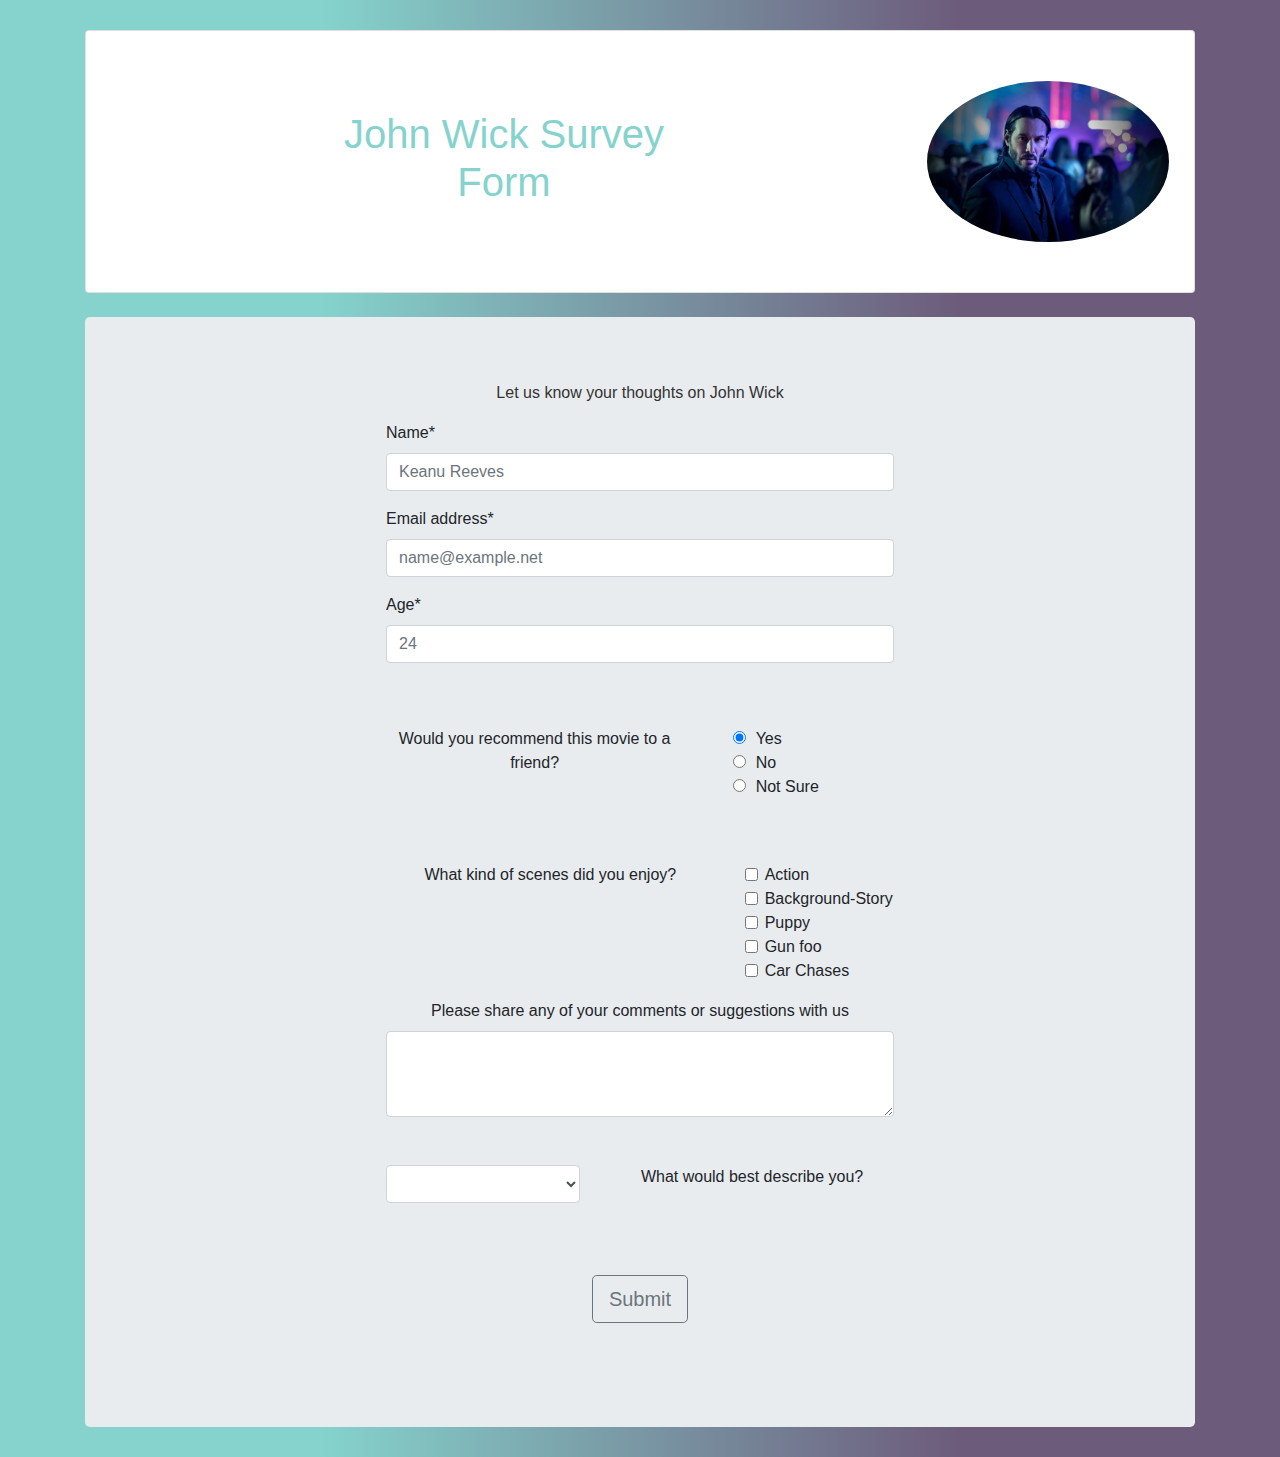
<file: front-end-projects/form/formPage.html>
<!DOCTYPE html>
<html lang="en">
  <head>
    <meta charset="UTF-8" />
    <meta name="viewport" content="width=device-width, initial-scale=1.0" />
    <meta http-equiv="X-UA-Compatible" content="ie=edge" />
    <link rel="stylesheet" href="/front-end-projects/form/formPage.css" />
    <link
      rel="stylesheet"
      href="https://stackpath.bootstrapcdn.com/bootstrap/4.3.1/css/bootstrap.min.css"
      integrity="sha384-ggOyR0iXCbMQv3Xipma34MD+dH/1fQ784/j6cY/iJTQUOhcWr7x9JvoRxT2MZw1T"
      crossorigin="anonymous"
    />
    <script
      src="https://code.jquery.com/jquery-3.3.1.slim.min.js"
      integrity="sha384-q8i/X+965DzO0rT7abK41JStQIAqVgRVzpbzo5smXKp4YfRvH+8abtTE1Pi6jizo"
      crossorigin="anonymous"
    ></script>
    <script
      src="https://cdnjs.cloudflare.com/ajax/libs/popper.js/1.14.7/umd/popper.min.js"
      integrity="sha384-UO2eT0CpHqdSJQ6hJty5KVphtPhzWj9WO1clHTMGa3JDZwrnQq4sF86dIHNDz0W1"
      crossorigin="anonymous"
    ></script>
    <script
      src="https://stackpath.bootstrapcdn.com/bootstrap/4.3.1/js/bootstrap.min.js"
      integrity="sha384-JjSmVgyd0p3pXB1rRibZUAYoIIy6OrQ6VrjIEaFf/nJGzIxFDsf4x0xIM+B07jRM"
      crossorigin="anonymous"
    ></script>
    <title>John Wick Survey Form</title>
  </head>
  <body id="main" class="container">
    <div class="card element-content card-color">
      <div class="row text-center">
        <div class="col-md-9 align-parent">
          <h1 id="title" class="align-child">John Wick Survey Form</h1>
        </div>
        <div class="col-md-3">
          <img
            id="image"
            src="./JohnWicksHorribleHair.0.webp"
            alt="john wick image"
            class="img-fluid rounded-circle float-left"
          />
        </div>
      </div>
    </div>
    <div class="jumbotron mt-lg-4 mb-lg-4 mt-2 mb-2">
      <p id="description" class="text-center">
        Let us know your thoughts on John Wick
      </p>
      <form id="survey-form" name="survey-form">
        <div class="row justify-content-center">
          <div class="col-6">
            <div class="form-group">
              <label id="name-label" for="name">Name*</label>
              <input
                id="name"
                type="text"
                class="form-control"
                placeholder="Keanu Reeves"
                required
              />
            </div>
            <div class="form-group">
              <label id="email-label" for="email">Email address*</label>
              <input
                id="email"
                type="email"
                class="form-control"
                placeholder="name@example.net"
                required
              />
            </div>
            <div class="form-group">
              <label id="number-label" for="number">Age*</label>
              <input
                id="number"
                type="number"
                class="form-control"
                min="1"
                max="100"
                placeholder="24"
                required
              />
            </div>
            <div class="form-group form-check form-check-inline mt-md-5 mt-3">
              <div class="row">
                <div class="col-md-8 text-center">
                  <label
                    id="radio-buttons-label"
                    name="radio-buttons-label"
                    for="radio-buttons-recommend"
                    >Would you recommend this movie to a friend?</label
                  >
                </div>
                <div class="col-md-4">
                  <div class="form-check">
                    <input
                      class="form-check-input"
                      type="radio"
                      name="radio-buttons-recommend"
                      id="radio-buttons-recommend"
                      value="1"
                      checked
                    />
                    <label
                      class="form-check-label"
                      for="radio-buttons-recommend"
                    >
                      Yes
                    </label>
                  </div>
                  <div class="form-check">
                    <input
                      class="form-check-input"
                      type="radio"
                      name="radio-buttons-recommend"
                      id="radio-buttons-recommend"
                      value="2"
                    />
                    <label
                      class="form-check-label"
                      for="radio-buttons-recommend"
                    >
                      No
                    </label>
                  </div>
                  <div class="form-check">
                    <input
                      class="form-check-input"
                      type="radio"
                      name="radio-buttons-recommend"
                      id="radio-buttons-recommend"
                      value="3"
                    />
                    <label
                      class="form-check-label"
                      for="radio-buttons-recommend"
                    >
                      Not Sure
                    </label>
                  </div>
                </div>
              </div>
            </div>
            <div class="form-group mt-md-5 mt-3">
              <div class="row">
                <div class="col-md-8 text-center">
                  <label
                    id="radio-buttons-label"
                    name="radio-buttons-label"
                    for="radio-buttons-recommend"
                    >What kind of scenes did you enjoy?</label
                  >
                </div>
                <div class="col-md-4 text">
                  <div class="form-check">
                    <input
                      class="form-check-input"
                      type="checkbox"
                      value="action"
                      id="check-btn-1"
                    />
                    <label class="form-check-label" for="check-btn-1"
                      >Action</label
                    >
                  </div>
                  <div class="form-check">
                    <input
                      class="form-check-input"
                      type="checkbox"
                      value="background story"
                      id="check-btn-2"
                    />
                    <label class="form-check-label" for="check-btn-2"
                      >Background-Story</label
                    >
                  </div>
                  <div class="form-check">
                    <input
                      class="form-check-input"
                      type="checkbox"
                      value="puppy"
                      id="check-btn-3"
                    />
                    <label class="form-check-label" for="check-btn-3"
                      >Puppy</label
                    >
                  </div>
                  <div class="form-check">
                    <input
                      class="form-check-input"
                      type="checkbox"
                      value="gun foo"
                      id="check-btn-4"
                    />
                    <label class="form-check-label" for="check-btn-4"
                      >Gun foo</label
                    >
                  </div>

                  <div class="form-check">
                    <input
                      class="form-check-input"
                      type="checkbox"
                      value="car chases"
                      id="check-btn-5"
                    />
                    <label class="form-check-label" for="check-btn-5"
                      >Car Chases</label
                    >
                  </div>
                </div>
              </div>
            </div>
            <div class="form-group text-center">
              <label id="label-comments" for="comments"
                >Please share any of your comments or suggestions with us</label
              >
              <textarea
                class="form-control"
                id="comments"
                name="comments"
                rows="3"
              ></textarea>
            </div>
            <div class="form group mt-md-5 mt-3">
              <div class="row">
                <div class="col-md-5">
                  <select id="dropdown" name="dropdown" class="form-control">
                    <option value=""></option>
                    <option value="Casual Moviegoer">Casual Moviegoer</option>
                    <option value="Avid Movie Buff">Avid Movie Buff</option>
                    <option value="Other">Other</option>
                  </select>
                </div>
                <div class="col-md-7 text-center">
                  <label
                    id="dropdown-label"
                    name="dropdown-label"
                    for="dropdown"
                    >What would best describe you?</label
                  >
                </div>
              </div>
            </div>
            <div class="form-group mt-md-5 mt-3">
              <div class="text-center">
                <button
                  id="submit"
                  name="submit"
                  class="btn btn button-color btn-lg btn-outline-secondary mt-4 mb-4"
                >
                  Submit
                </button>
              </div>
            </div>
          </div>
        </div>
      </form>
    </div>
  </body>
</html>
</file>
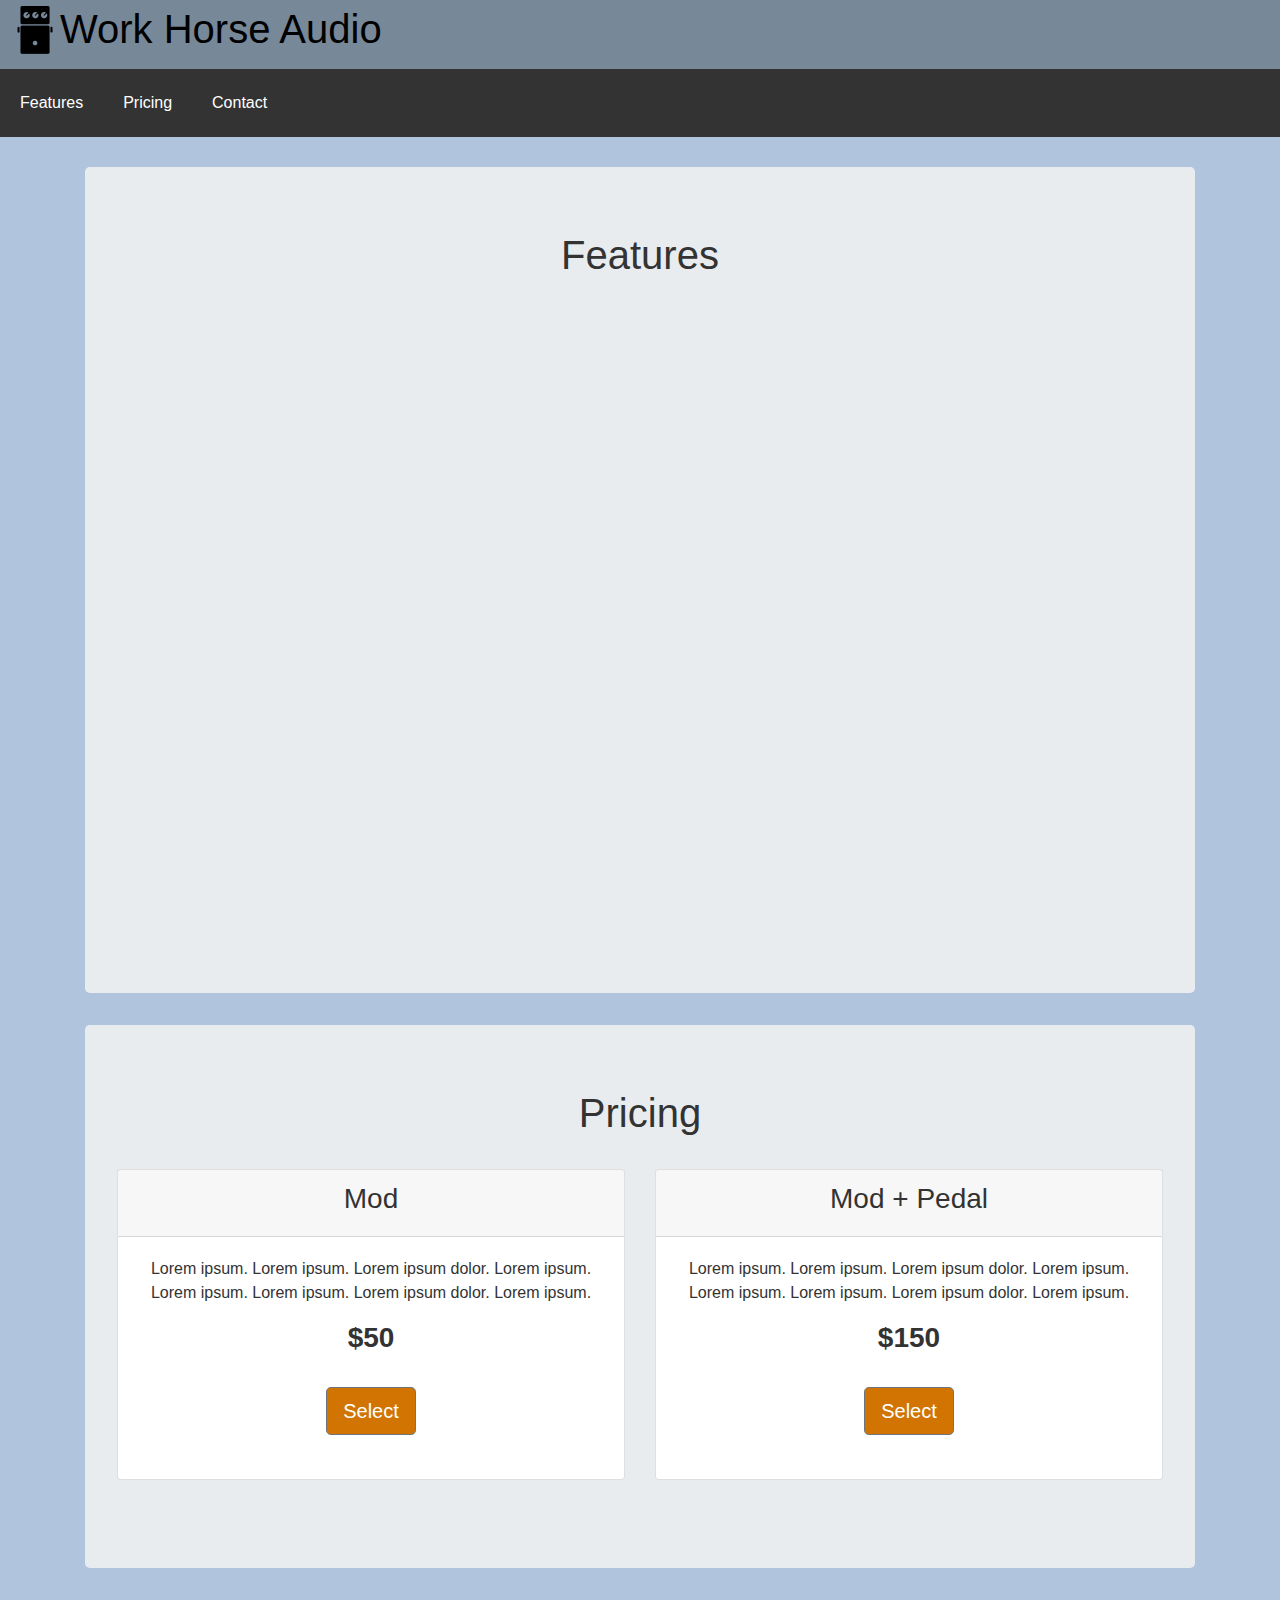
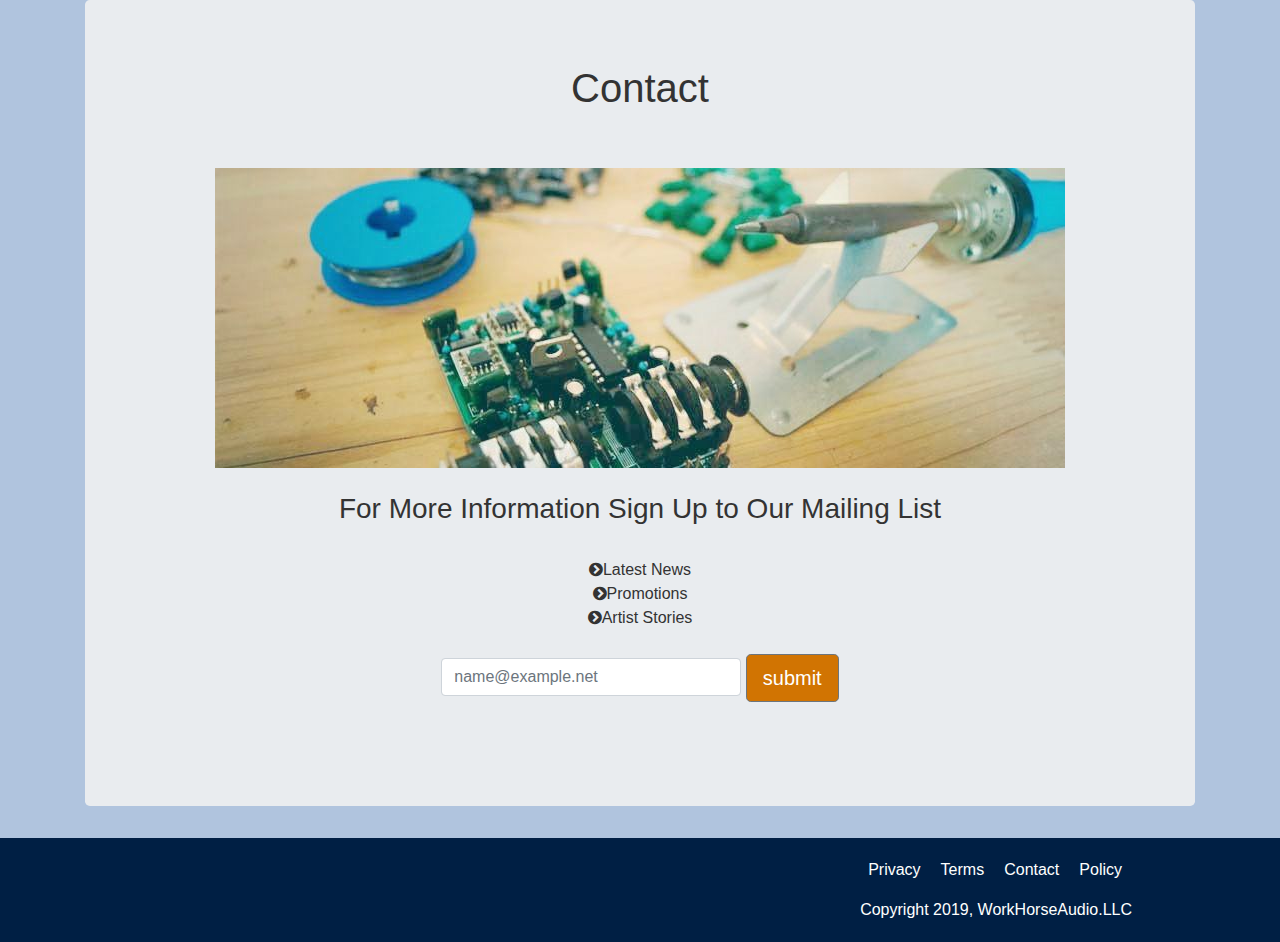
<file: front-end-projects/landingPage/landingPage.html>
<!DOCTYPE html>
<html lang="en">
  <head>
    <meta charset="UTF-8" />
    <meta name="viewport" content="width=device-width, initial-scale=1.0" />
    <meta http-equiv="X-UA-Compatible" content="ie=edge" />
    <link
      rel="stylesheet"
      href="https://stackpath.bootstrapcdn.com/bootstrap/4.3.1/css/bootstrap.min.css"
    />
    <link
      href="https://stackpath.bootstrapcdn.com/font-awesome/4.7.0/css/font-awesome.min.css"
      rel="stylesheet"
    />
    <link
      href="/front-end-projects/landingPage/landingPage.css"
      rel="stylesheet"
    />
    <script src="https://code.jquery.com/jquery-3.3.1.slim.min.js"></script>
    <script src="https://cdnjs.cloudflare.com/ajax/libs/popper.js/1.14.7/umd/popper.min.js"></script>
    <script src="https://stackpath.bootstrapcdn.com/bootstrap/4.3.1/js/bootstrap.min.js"></script>

    <title>WorkHorse Audio Landing Page</title>
  </head>
  <body>
    <header id="header">
      <div id="logo" class="pb-4 pb-sm-2">
        <img
          id="header-img"
          src="./19435-200.png"
          alt="logo"
          width="50px"
          class="logo-img"
        />
        <div><h1 class="logo-text">Work Horse Audio</h1></div>
      </div>
      <div class="toggle">
        <i id="toggle" class="fa fa-bars" aria-hidden="true"></i>
      </div>
      <nav id="nav-bar">
        <ul class="top-nav hide-nav">
          <li><a href="#features" class="nav-link">Features</a></li>
          <li><a href="#pricing" class="nav-link">Pricing</a></li>
          <li><a href="#contact" class="nav-link">Contact</a></li>
        </ul>
      </nav>
    </header>
    <div class="container">
      <div id="features" class="jumbotron text-center">
        <h1 class="pb-2 pb-md-4">Features</h1>
        <div class="video-container">
          <iframe
            id="video"
            width="560"
            height="315"
            type="text/html"
            src="https://www.youtube.com/embed/mHRFrRpP3oo"
            frameborder="0"
            class=""
          ></iframe>
        </div>
      </div>
      <div class="jumbotron text-center" id="pricing">
        <h1 class="pb-2 pb-md-4">Pricing</h1>
        <div class="row">
          <div class="col-md-6 pb-4">
            <div class="card">
              <div class="card-header text-center"><h3>Mod</h3></div>
              <div class="card-body">
                <p>
                  Lorem ipsum. Lorem ipsum. Lorem ipsum dolor. Lorem ipsum.
                  Lorem ipsum. Lorem ipsum. Lorem ipsum dolor. Lorem ipsum.
                </p>
                <h3><strong>$50</strong></h3>
                <button
                  name="submit"
                  class="btn button-color btn-lg btn-outline-secondary mt-4 mb-4"
                >
                  Select
                </button>
              </div>
            </div>
          </div>
          <div class="col-md-6">
            <div class="card">
              <div class="card-header text-center"><h3>Mod + Pedal</h3></div>
              <div class="card-body">
                <p>
                  Lorem ipsum. Lorem ipsum. Lorem ipsum dolor. Lorem ipsum.
                  Lorem ipsum. Lorem ipsum. Lorem ipsum dolor. Lorem ipsum.
                </p>
                <h3><strong>$150</strong></h3>
                <button
                  name="submit"
                  class="btn button-color btn-lg btn-outline-secondary mt-4 mb-4"
                >
                  Select
                </button>
              </div>
            </div>
          </div>
        </div>
      </div>
      <div id="contact" class="jumbotron text-center">
        <h1 class="pb-2 pb-md-4">Contact</h1>
        <img
          src="./blog-tips-for-better-soldering-effect-pedal-kit.jpg"
          alt="solder kit"
          class="img-fluid pb-2 pt-2 pb-md-4 pt-md-4"
        />
        <h3>For More Information Sign Up to Our Mailing List</h3>
        <ul id="contact-promo" class="remove-bullets">
          <li><i class="fa fa-chevron-circle-right"></i>Latest News</li>
          <li><i class="fa fa-chevron-circle-right"></i>Promotions</li>
          <li><i class="fa fa-chevron-circle-right"></i>Artist Stories</li>
        </ul>
        <div class="form-group">
          <form
            id="form"
            name="form"
            action="https://www.freecodecamp.com/email-submit"
          >
            <input
              id="email"
              name="email"
              type="email"
              class="form-control"
              placeholder="name@example.net"
              required
            />
            <input
              id="submit"
              id="submit"
              type="submit"
              value="submit"
              class="btn button-color btn-lg btn-outline-secondary mt-4 mb-4"
            />
          </form>
        </div>
      </div>
    </div>
    <footer>
      <ul>
        <li><a href="#">Privacy</a></li>
        <li><a href="#">Terms</a></li>
        <li><a href="#contact">Contact</a></li>
        <li><a href="#">Policy</a></li>
      </ul>
      <span>Copyright 2019, WorkHorseAudio.LLC</span>
    </footer>
    <script src="https://code.jquery.com/jquery-3.4.1.min.js"></script>
    <script type="text/javascript">
      $(function() {
        $('#toggle').click(function() {
          $('ul').toggleClass('active')
        })
      })
    </script>
  </body>
</html>
</file>
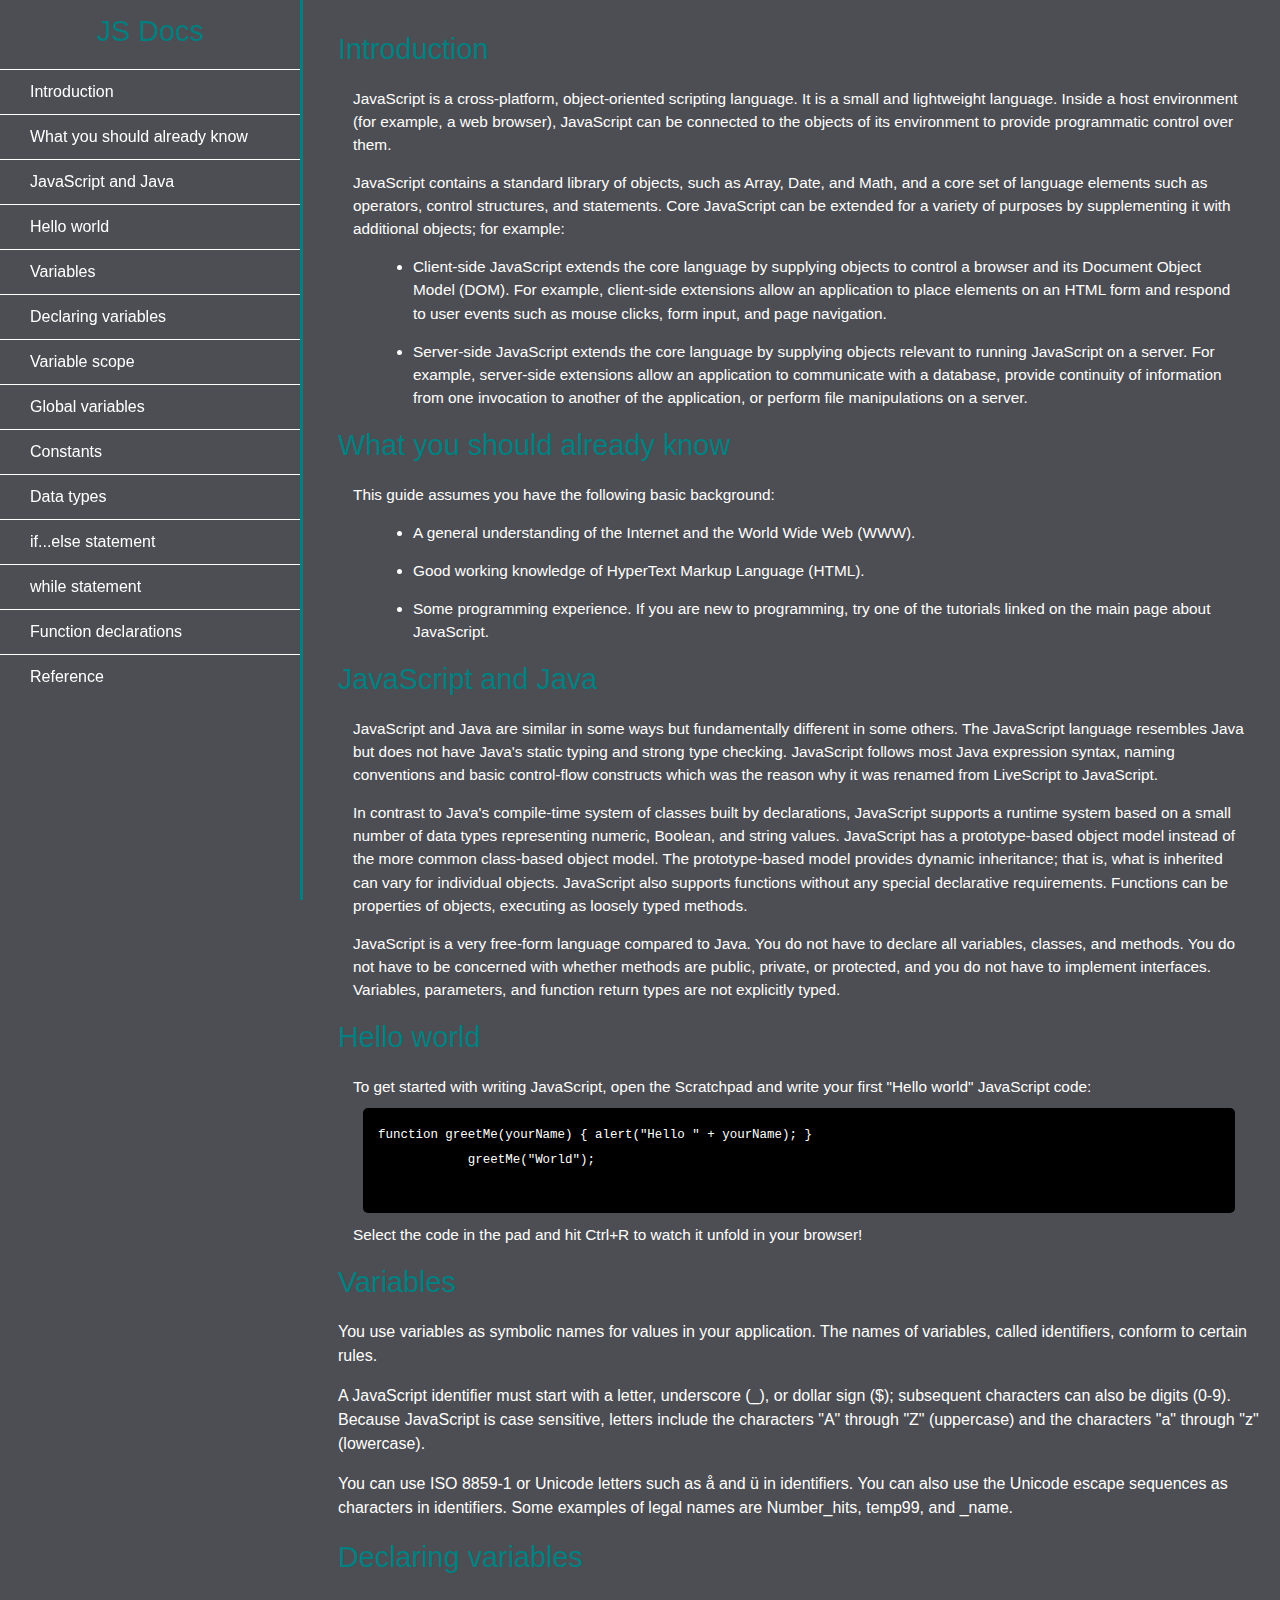
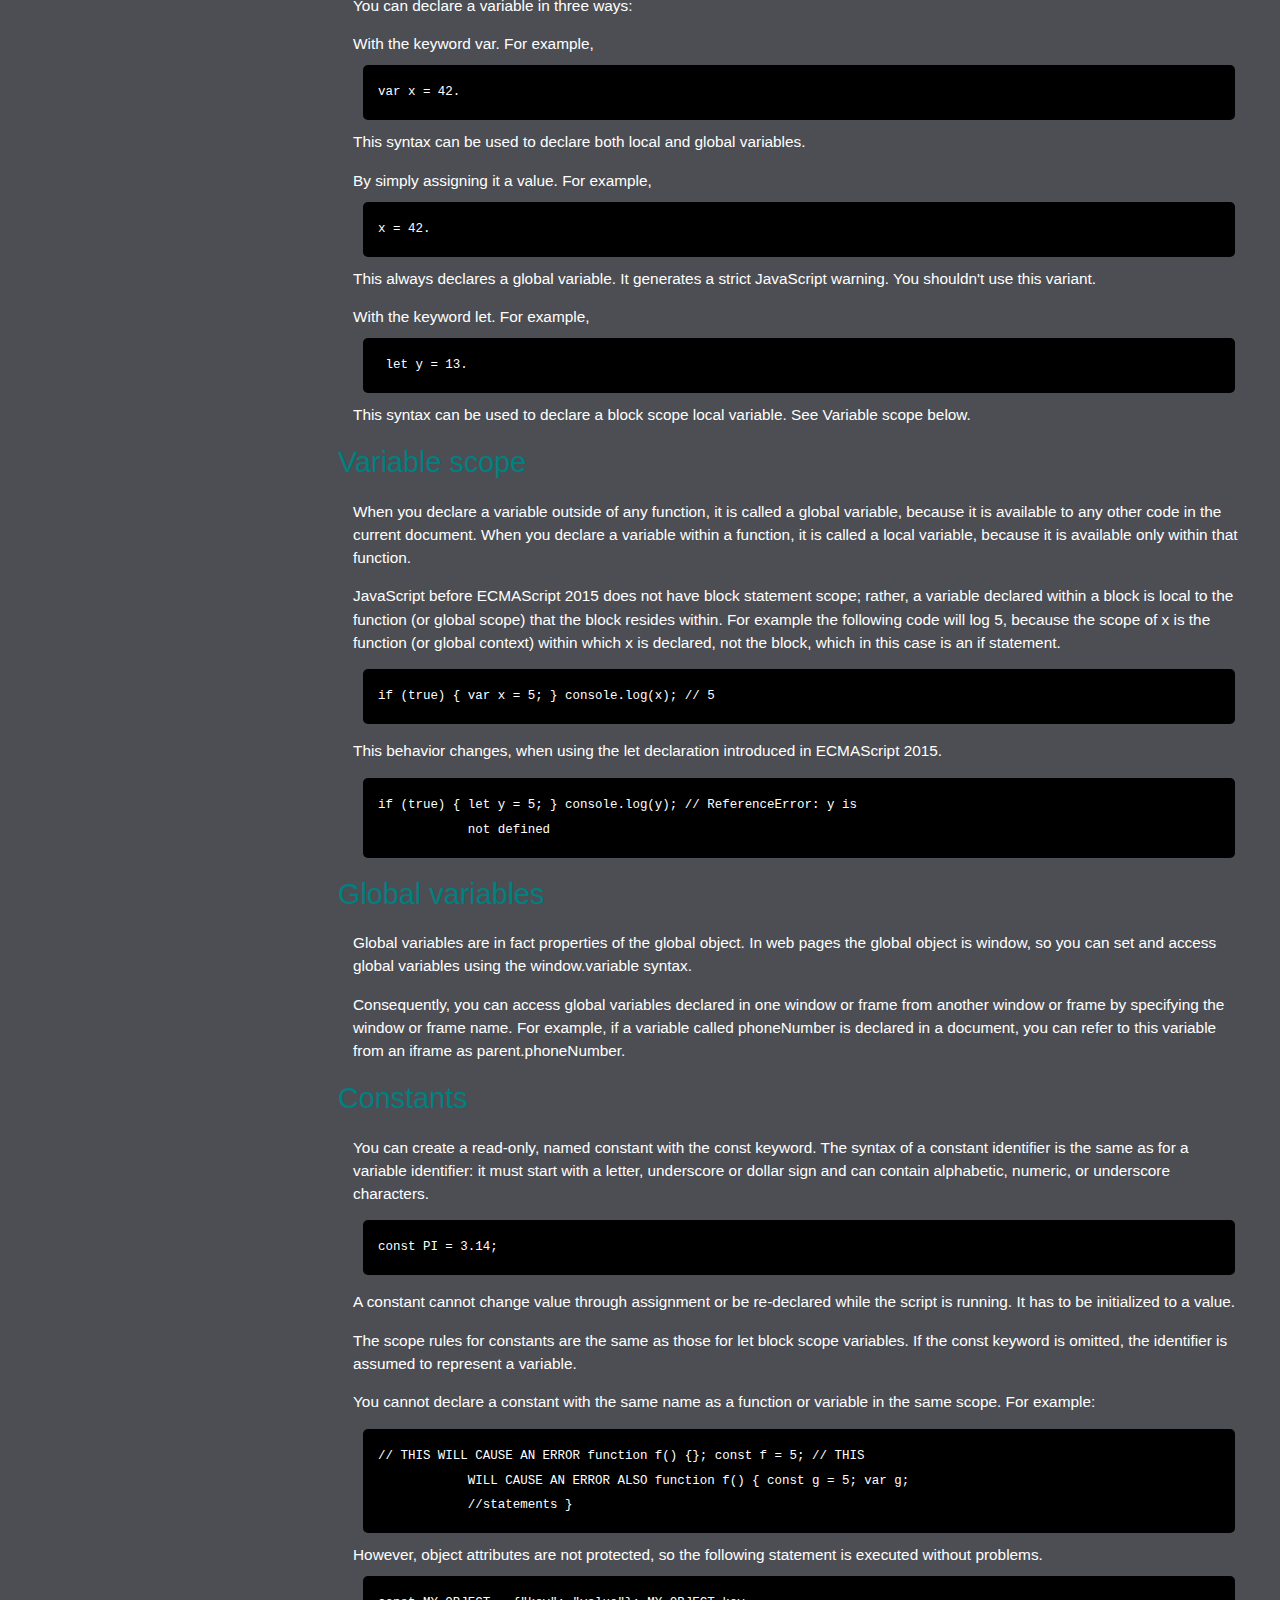
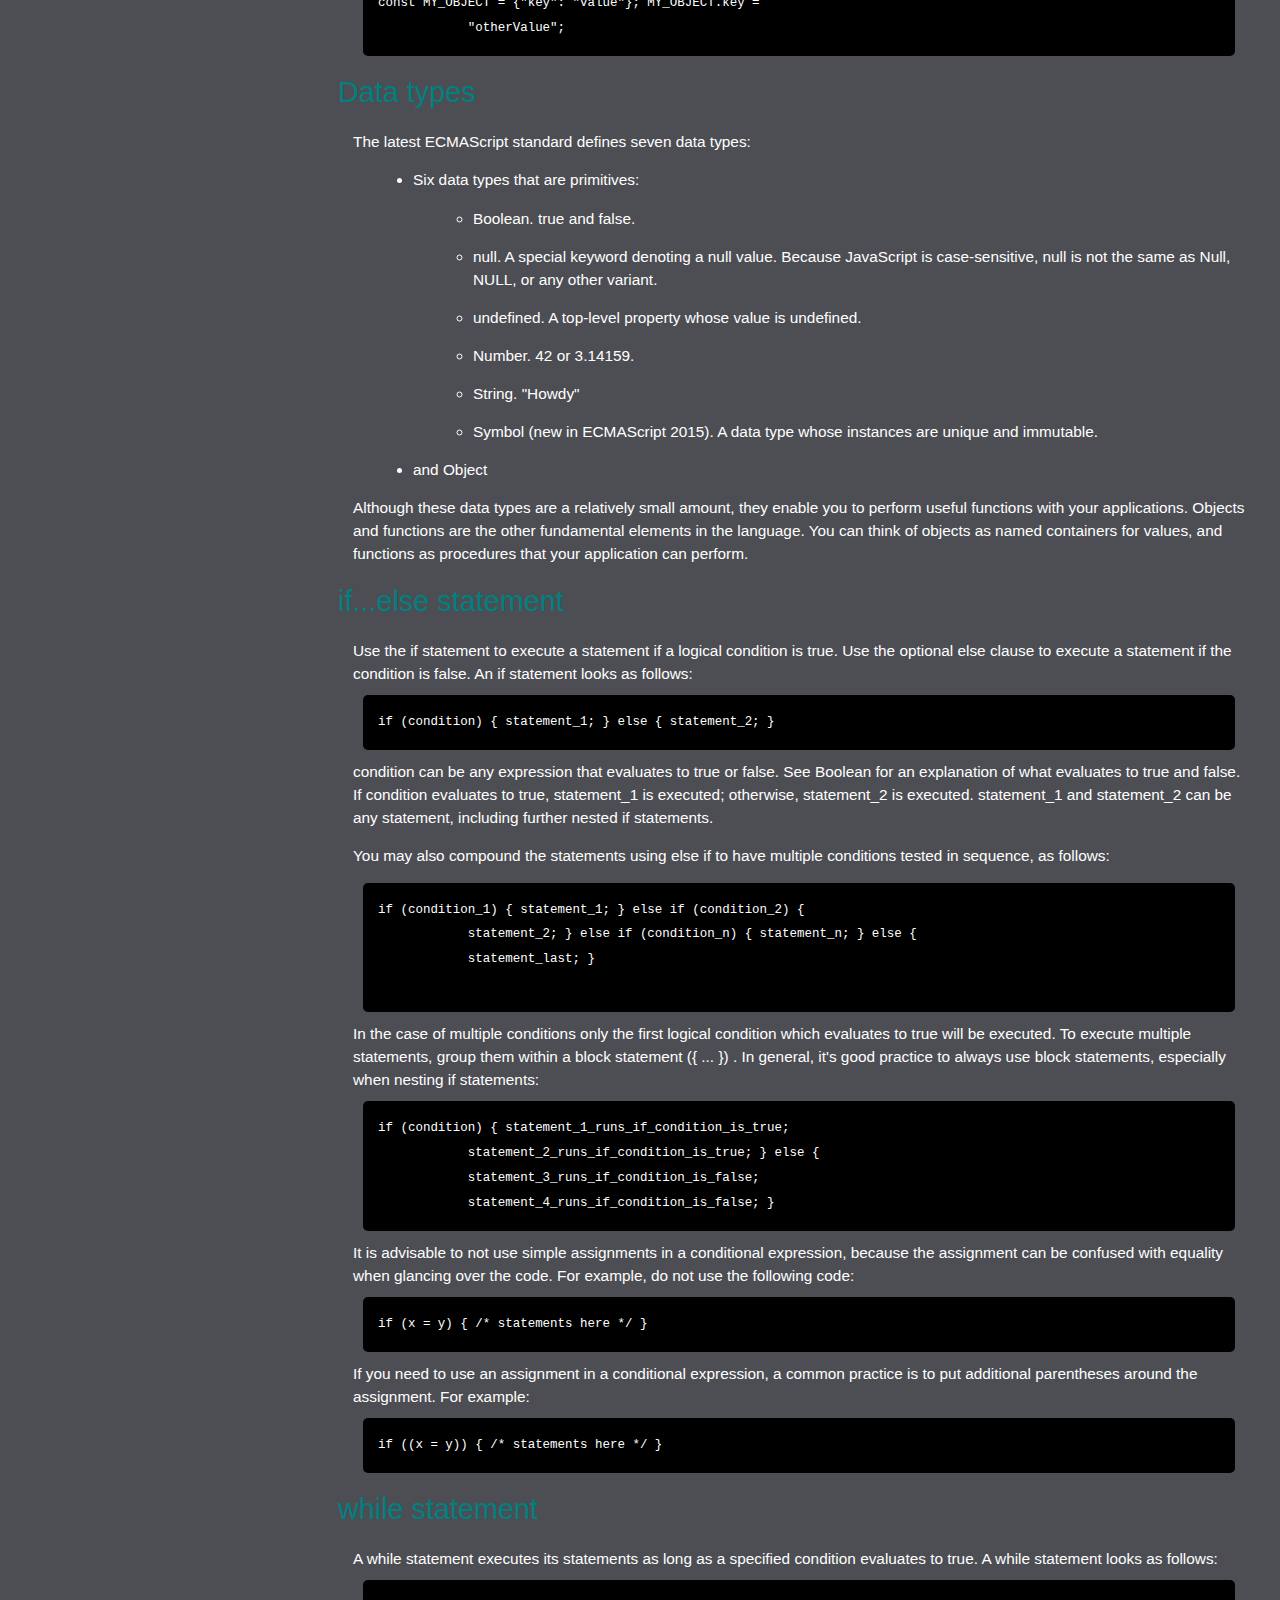
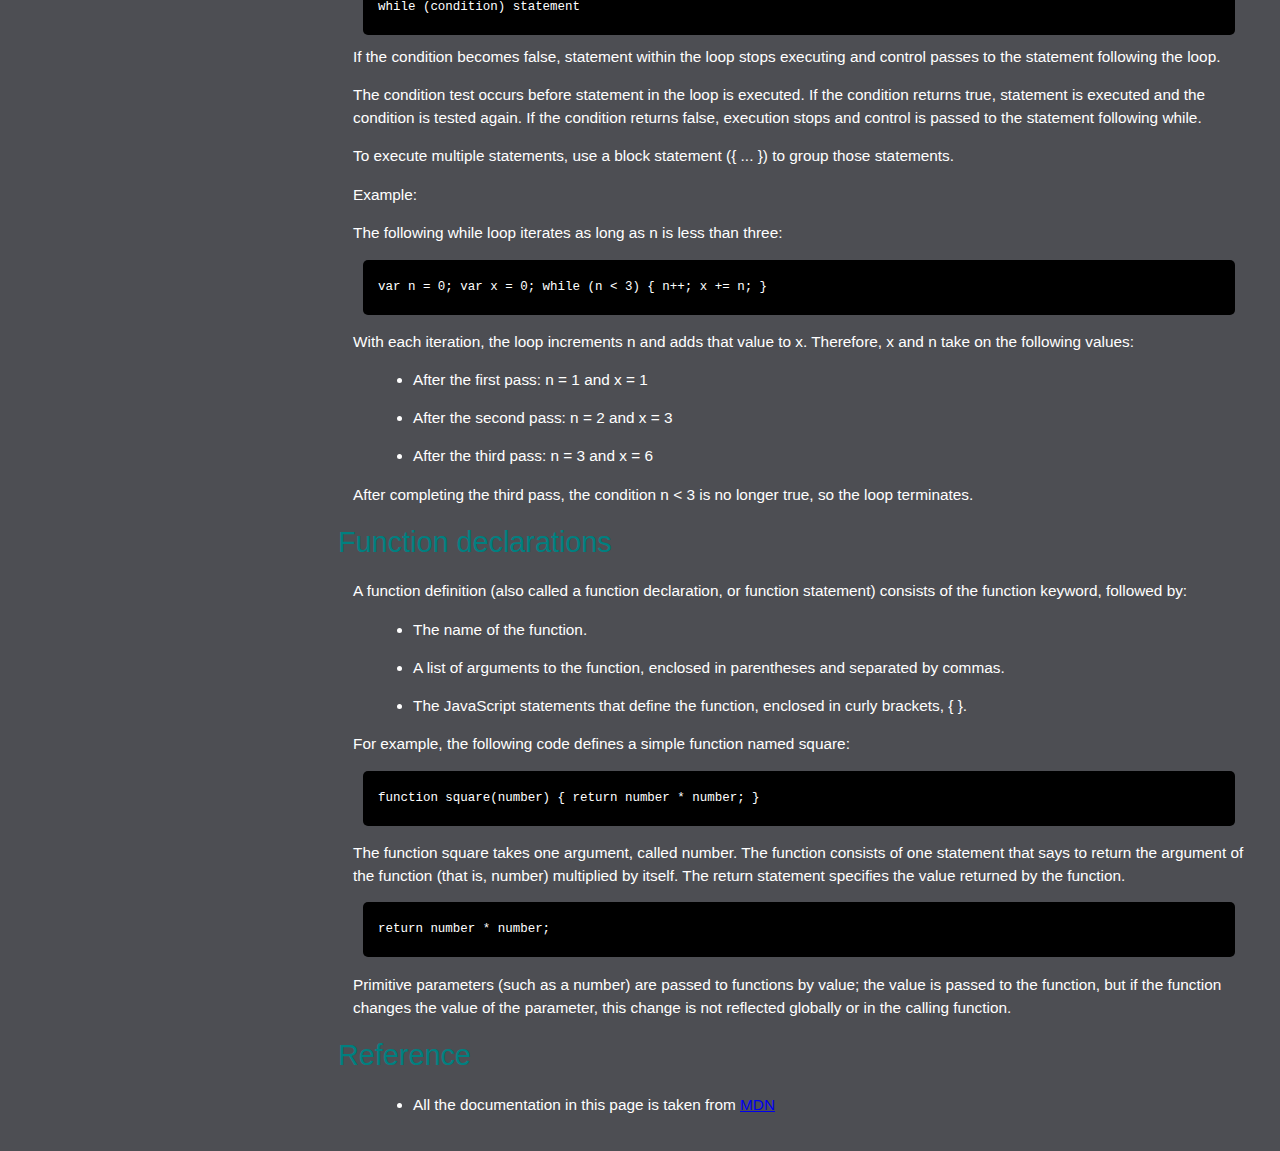
<file: front-end-projects/technicalDocPage/technicalDocPage.html>
<!DOCTYPE html>
<html lang="en">
  <head>
    <meta charset="UTF-8" />
    <meta name="viewport" content="width=device-width, initial-scale=1.0" />
    <link href="./technicalDocPage.css" rel="stylesheet" type="text/css" />
    <title>Document</title>
  </head>
  <body>
    <nav id="navbar">
      <header>JS Docs</header>
      <ul>
        <li><a class="nav-link" href="#Introduction">Introduction</a></li>
        <li>
          <a class="nav-link" href="#What_you_should_already_know"
            >What you should already know</a
          >
        </li>
        <li>
          <a class="nav-link" href="#JavaScript_and_Java"
            >JavaScript and Java</a
          >
        </li>
        <li><a class="nav-link" href="#Hello_world">Hello world</a></li>
        <li><a class="nav-link" href="#Variables">Variables</a></li>
        <li>
          <a class="nav-link" href="#Declaring_variables"
            >Declaring variables</a
          >
        </li>
        <li><a class="nav-link" href="#Variable_scope">Variable scope</a></li>
        <li>
          <a class="nav-link" href="#Global_variables">Global variables</a>
        </li>
        <li><a class="nav-link" href="#Constants">Constants</a></li>
        <li><a class="nav-link" href="#Data_types">Data types</a></li>
        <li>
          <a class="nav-link" href="#if...else_statement"
            >if...else statement</a
          >
        </li>
        <li><a class="nav-link" href="#while_statement">while statement</a></li>
        <li>
          <a class="nav-link" href="#Function_declarations"
            >Function declarations</a
          >
        </li>
        <li><a class="nav-link" href="#Reference">Reference</a></li>
      </ul>
    </nav>
    <main id="main-doc">
      <section class="main-section" id="Introduction">
        <header>Introduction</header>
        <article>
          <p>
            JavaScript is a cross-platform, object-oriented scripting language.
            It is a small and lightweight language. Inside a host environment
            (for example, a web browser), JavaScript can be connected to the
            objects of its environment to provide programmatic control over
            them.
          </p>

          <p>
            JavaScript contains a standard library of objects, such as Array,
            Date, and Math, and a core set of language elements such as
            operators, control structures, and statements. Core JavaScript can
            be extended for a variety of purposes by supplementing it with
            additional objects; for example:
          </p>
          <ul>
            <li>
              Client-side JavaScript extends the core language by supplying
              objects to control a browser and its Document Object Model (DOM).
              For example, client-side extensions allow an application to place
              elements on an HTML form and respond to user events such as mouse
              clicks, form input, and page navigation.
            </li>
            <li>
              Server-side JavaScript extends the core language by supplying
              objects relevant to running JavaScript on a server. For example,
              server-side extensions allow an application to communicate with a
              database, provide continuity of information from one invocation to
              another of the application, or perform file manipulations on a
              server.
            </li>
          </ul>
        </article>
      </section>
      <section class="main-section" id="What_you_should_already_know">
        <header>What you should already know</header>
        <article>
          <p>This guide assumes you have the following basic background:</p>

          <ul>
            <li>
              A general understanding of the Internet and the World Wide Web
              (WWW).
            </li>
            <li>Good working knowledge of HyperText Markup Language (HTML).</li>
            <li>
              Some programming experience. If you are new to programming, try
              one of the tutorials linked on the main page about JavaScript.
            </li>
          </ul>
        </article>
      </section>
      <section class="main-section" id="JavaScript_and_Java">
        <header>JavaScript and Java</header>
        <article>
          <p>
            JavaScript and Java are similar in some ways but fundamentally
            different in some others. The JavaScript language resembles Java but
            does not have Java's static typing and strong type checking.
            JavaScript follows most Java expression syntax, naming conventions
            and basic control-flow constructs which was the reason why it was
            renamed from LiveScript to JavaScript.
          </p>

          <p>
            In contrast to Java's compile-time system of classes built by
            declarations, JavaScript supports a runtime system based on a small
            number of data types representing numeric, Boolean, and string
            values. JavaScript has a prototype-based object model instead of the
            more common class-based object model. The prototype-based model
            provides dynamic inheritance; that is, what is inherited can vary
            for individual objects. JavaScript also supports functions without
            any special declarative requirements. Functions can be properties of
            objects, executing as loosely typed methods.
          </p>
          <p>
            JavaScript is a very free-form language compared to Java. You do not
            have to declare all variables, classes, and methods. You do not have
            to be concerned with whether methods are public, private, or
            protected, and you do not have to implement interfaces. Variables,
            parameters, and function return types are not explicitly typed.
          </p>
        </article>
      </section>
      <section class="main-section" id="Hello_world">
        <header>Hello world</header>
        <article>
          To get started with writing JavaScript, open the Scratchpad and write
          your first "Hello world" JavaScript code:
          <code
            >function greetMe(yourName) { alert("Hello " + yourName); }
            greetMe("World");
          </code>

          Select the code in the pad and hit Ctrl+R to watch it unfold in your
          browser!
        </article>
      </section>
      <section class="main-section" id="Variables">
        <header>Variables</header>
        <p>
          You use variables as symbolic names for values in your application.
          The names of variables, called identifiers, conform to certain rules.
        </p>
        <p>
          A JavaScript identifier must start with a letter, underscore (_), or
          dollar sign ($); subsequent characters can also be digits (0-9).
          Because JavaScript is case sensitive, letters include the characters
          "A" through "Z" (uppercase) and the characters "a" through "z"
          (lowercase).
        </p>
        <p>
          You can use ISO 8859-1 or Unicode letters such as å and ü in
          identifiers. You can also use the Unicode escape sequences as
          characters in identifiers. Some examples of legal names are
          Number_hits, temp99, and _name.
        </p>
      </section>
      <section class="main-section" id="Declaring_variables">
        <header>Declaring variables</header>
        <article>
          You can declare a variable in three ways:
          <p>
            With the keyword var. For example, <code>var x = 42.</code> This
            syntax can be used to declare both local and global variables.
          </p>
          <p>
            By simply assigning it a value. For example,
            <code>x = 42.</code> This always declares a global variable. It
            generates a strict JavaScript warning. You shouldn't use this
            variant.
          </p>
          <p>
            With the keyword let. For example,<code> let y = 13.</code> This
            syntax can be used to declare a block scope local variable. See
            Variable scope below.
          </p>
        </article>
      </section>
      <section class="main-section" id="Variable_scope">
        <header>Variable scope</header>
        <article>
          <p>
            When you declare a variable outside of any function, it is called a
            global variable, because it is available to any other code in the
            current document. When you declare a variable within a function, it
            is called a local variable, because it is available only within that
            function.
          </p>

          <p>
            JavaScript before ECMAScript 2015 does not have block statement
            scope; rather, a variable declared within a block is local to the
            function (or global scope) that the block resides within. For
            example the following code will log 5, because the scope of x is the
            function (or global context) within which x is declared, not the
            block, which in this case is an if statement.
          </p>
          <code>if (true) { var x = 5; } console.log(x); // 5</code>
          <p>
            This behavior changes, when using the let declaration introduced in
            ECMAScript 2015.
          </p>

          <code
            >if (true) { let y = 5; } console.log(y); // ReferenceError: y is
            not defined</code
          >
        </article>
      </section>
      <section class="main-section" id="Global_variables">
        <header>Global variables</header>
        <article>
          <p>
            Global variables are in fact properties of the global object. In web
            pages the global object is window, so you can set and access global
            variables using the window.variable syntax.
          </p>

          <p>
            Consequently, you can access global variables declared in one window
            or frame from another window or frame by specifying the window or
            frame name. For example, if a variable called phoneNumber is
            declared in a document, you can refer to this variable from an
            iframe as parent.phoneNumber.
          </p>
        </article>
      </section>
      <section class="main-section" id="Constants">
        <header>Constants</header>
        <article>
          <p>
            You can create a read-only, named constant with the const keyword.
            The syntax of a constant identifier is the same as for a variable
            identifier: it must start with a letter, underscore or dollar sign
            and can contain alphabetic, numeric, or underscore characters.
          </p>

          <code>const PI = 3.14;</code>
          <p>
            A constant cannot change value through assignment or be re-declared
            while the script is running. It has to be initialized to a value.
          </p>

          <p>
            The scope rules for constants are the same as those for let block
            scope variables. If the const keyword is omitted, the identifier is
            assumed to represent a variable.
          </p>

          <p>
            You cannot declare a constant with the same name as a function or
            variable in the same scope. For example:
          </p>

          <code
            >// THIS WILL CAUSE AN ERROR function f() {}; const f = 5; // THIS
            WILL CAUSE AN ERROR ALSO function f() { const g = 5; var g;
            //statements }</code
          >
          However, object attributes are not protected, so the following
          statement is executed without problems.
          <code
            >const MY_OBJECT = {"key": "value"}; MY_OBJECT.key =
            "otherValue";</code
          >
        </article>
      </section>
      <section class="main-section" id="Data_types">
        <header>Data types</header>
        <article>
          <p>The latest ECMAScript standard defines seven data types:</p>
          <ul>
            <li>
              <p>Six data types that are primitives:</p>
              <ul>
                <li>Boolean. true and false.</li>
                <li>
                  null. A special keyword denoting a null value. Because
                  JavaScript is case-sensitive, null is not the same as Null,
                  NULL, or any other variant.
                </li>
                <li>
                  undefined. A top-level property whose value is undefined.
                </li>
                <li>Number. 42 or 3.14159.</li>
                <li>String. "Howdy"</li>
                <li>
                  Symbol (new in ECMAScript 2015). A data type whose instances
                  are unique and immutable.
                </li>
              </ul>
            </li>

            <li>and Object</li>
          </ul>
          Although these data types are a relatively small amount, they enable
          you to perform useful functions with your applications. Objects and
          functions are the other fundamental elements in the language. You can
          think of objects as named containers for values, and functions as
          procedures that your application can perform.
        </article>
      </section>
      <section class="main-section" id="if...else_statement">
        <header>if...else statement</header>
        <article>
          Use the if statement to execute a statement if a logical condition is
          true. Use the optional else clause to execute a statement if the
          condition is false. An if statement looks as follows:

          <code>if (condition) { statement_1; } else { statement_2; }</code>
          condition can be any expression that evaluates to true or false. See
          Boolean for an explanation of what evaluates to true and false. If
          condition evaluates to true, statement_1 is executed; otherwise,
          statement_2 is executed. statement_1 and statement_2 can be any
          statement, including further nested if statements.
          <p>
            You may also compound the statements using else if to have multiple
            conditions tested in sequence, as follows:
          </p>
          <code
            >if (condition_1) { statement_1; } else if (condition_2) {
            statement_2; } else if (condition_n) { statement_n; } else {
            statement_last; }
          </code>
          In the case of multiple conditions only the first logical condition
          which evaluates to true will be executed. To execute multiple
          statements, group them within a block statement ({ ... }) . In
          general, it's good practice to always use block statements, especially
          when nesting if statements:

          <code
            >if (condition) { statement_1_runs_if_condition_is_true;
            statement_2_runs_if_condition_is_true; } else {
            statement_3_runs_if_condition_is_false;
            statement_4_runs_if_condition_is_false; }</code
          >
          It is advisable to not use simple assignments in a conditional
          expression, because the assignment can be confused with equality when
          glancing over the code. For example, do not use the following code:
          <code>if (x = y) { /* statements here */ }</code> If you need to use
          an assignment in a conditional expression, a common practice is to put
          additional parentheses around the assignment. For example:

          <code>if ((x = y)) { /* statements here */ }</code>
        </article>
      </section>
      <section class="main-section" id="while_statement">
        <header>while statement</header>
        <article>
          A while statement executes its statements as long as a specified
          condition evaluates to true. A while statement looks as follows:

          <code>while (condition) statement</code> If the condition becomes
          false, statement within the loop stops executing and control passes to
          the statement following the loop.

          <p>
            The condition test occurs before statement in the loop is executed.
            If the condition returns true, statement is executed and the
            condition is tested again. If the condition returns false, execution
            stops and control is passed to the statement following while.
          </p>

          <p>
            To execute multiple statements, use a block statement ({ ... }) to
            group those statements.
          </p>

          Example:

          <p>
            The following while loop iterates as long as n is less than three:
          </p>

          <code>var n = 0; var x = 0; while (n &lt; 3) { n++; x += n; }</code>
          <p>
            With each iteration, the loop increments n and adds that value to x.
            Therefore, x and n take on the following values:
          </p>

          <ul>
            <li>After the first pass: n = 1 and x = 1</li>
            <li>After the second pass: n = 2 and x = 3</li>
            <li>After the third pass: n = 3 and x = 6</li>
          </ul>
          <p>
            After completing the third pass, the condition n &lt; 3 is no longer
            true, so the loop terminates.
          </p>
        </article>
      </section>
      <section class="main-section" id="Function_declarations">
        <header>Function declarations</header>
        <article>
          A function definition (also called a function declaration, or function
          statement) consists of the function keyword, followed by:

          <ul>
            <li>The name of the function.</li>
            <li>
              A list of arguments to the function, enclosed in parentheses and
              separated by commas.
            </li>
            <li>
              The JavaScript statements that define the function, enclosed in
              curly brackets, { }.
            </li>
          </ul>
          <p>
            For example, the following code defines a simple function named
            square:
          </p>

          <code>function square(number) { return number * number; }</code>
          <p>
            The function square takes one argument, called number. The function
            consists of one statement that says to return the argument of the
            function (that is, number) multiplied by itself. The return
            statement specifies the value returned by the function.
          </p>
          <code>return number * number;</code>
          <p>
            Primitive parameters (such as a number) are passed to functions by
            value; the value is passed to the function, but if the function
            changes the value of the parameter, this change is not reflected
            globally or in the calling function.
          </p>
        </article>
      </section>
      <section class="main-section" id="Reference">
        <header>Reference</header>
        <article>
          <ul>
            <li>
              All the documentation in this page is taken from
              <a
                href="https://developer.mozilla.org/en-US/docs/Web/JavaScript/Guide"
                target="_blank"
                >MDN</a
              >
            </li>
          </ul>
        </article>
      </section>
    </main>
  </body>
</html>
</file>
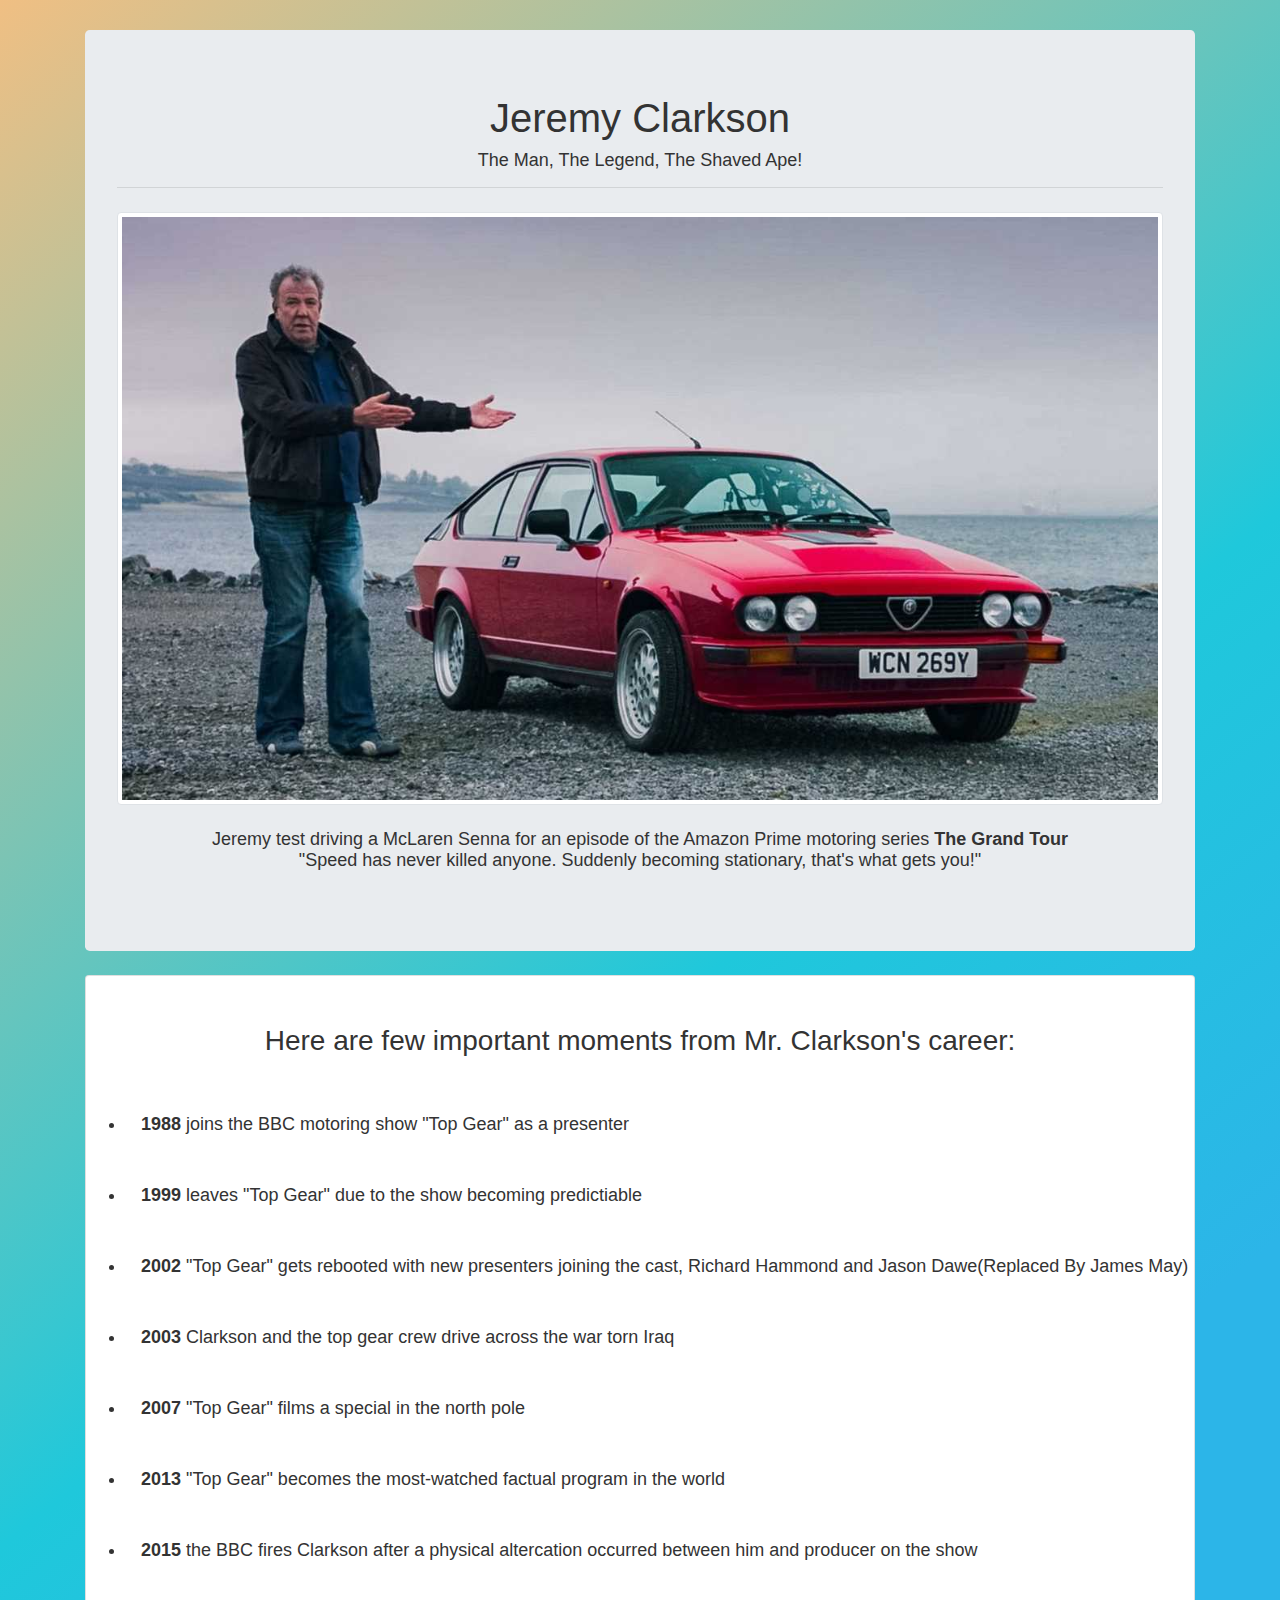
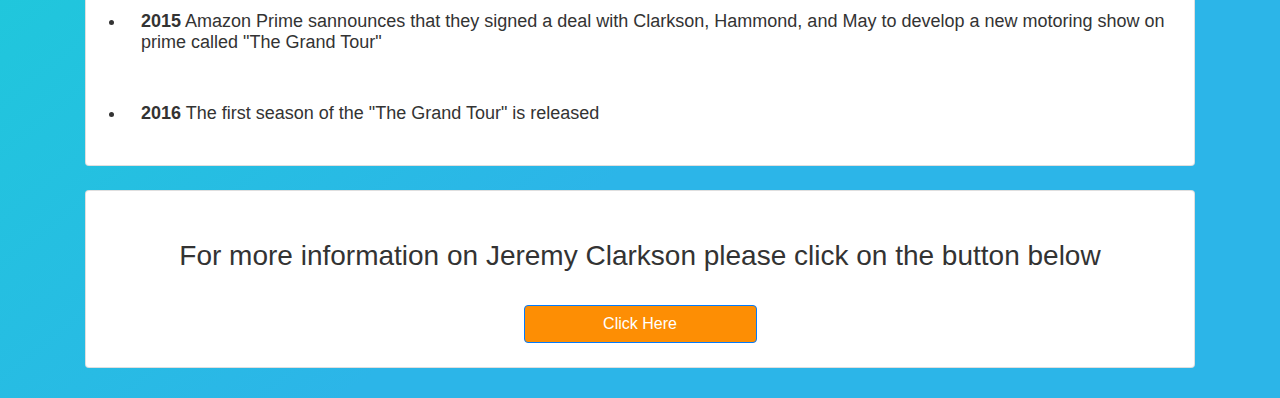
<file: front-end-projects/tributePage/tributePage.html>
<!DOCTYPE html>
<html lang="en">
  <head>
    <meta charset="UTF-8" />
    <meta name="viewport" content="width=device-width, initial-scale=1.0" />
    <meta http-equiv="X-UA-Compatible" content="ie=edge" />
    <link
      rel="stylesheet"
      href="https://stackpath.bootstrapcdn.com/bootstrap/4.3.1/css/bootstrap.min.css"
      integrity="sha384-ggOyR0iXCbMQv3Xipma34MD+dH/1fQ784/j6cY/iJTQUOhcWr7x9JvoRxT2MZw1T"
      crossorigin="anonymous"
    />
    <link
      rel="stylesheet"
      href="/front-end-projects/tributePage/tributePage.css"
    />
    <script
      src="https://code.jquery.com/jquery-3.3.1.slim.min.js"
      integrity="sha384-q8i/X+965DzO0rT7abK41JStQIAqVgRVzpbzo5smXKp4YfRvH+8abtTE1Pi6jizo"
      crossorigin="anonymous"
    ></script>
    <script
      src="https://cdnjs.cloudflare.com/ajax/libs/popper.js/1.14.7/umd/popper.min.js"
      integrity="sha384-UO2eT0CpHqdSJQ6hJty5KVphtPhzWj9WO1clHTMGa3JDZwrnQq4sF86dIHNDz0W1"
      crossorigin="anonymous"
    ></script>
    <script
      src="https://stackpath.bootstrapcdn.com/bootstrap/4.3.1/js/bootstrap.min.js"
      integrity="sha384-JjSmVgyd0p3pXB1rRibZUAYoIIy6OrQ6VrjIEaFf/nJGzIxFDsf4x0xIM+B07jRM"
      crossorigin="anonymous"
    ></script>

    <title>Jeremy Clarkson Tribute Page</title>
  </head>
  <body id="main" class="container">
    <div class="jumbotron text-center mt-lg-4 mb-lg-4 mt-2 mb-2">
      <h1 id="title">Jeremy Clarkson</h1>
      <p>The Man, The Legend, The Shaved Ape!</p>
      <hr />
      <div id="img-div">
        <img
          src="./le-10-auto-piu-cool-di-jeremy-clarkson.jpg"
          class="img-fluid img-thumbnail mt-lg-4 mb-lg-4 mt-2 mb-2"
          id="image"
        />
        <p id="img-caption">
          Jeremy test driving a McLaren Senna for an episode of the Amazon Prime
          motoring series <strong>The Grand Tour</strong><br />
          "Speed has never killed anyone. Suddenly becoming stationary, that's
          what gets you!"
        </p>
      </div>
    </div>
    <div id="tribute-info" class="card mt-lg-4 mb-lg-4 mt-2 mb-2">
      <h3 class="text-center mt-5">
        Here are few important moments from Mr. Clarkson's career:
      </h3>
      <ul class="mt-4">
        <li>
          <strong>1988</strong> joins the BBC motoring show "Top Gear" as a
          presenter
        </li>
        <li>
          <strong>1999</strong> leaves "Top Gear" due to the show becoming
          predictiable
        </li>
        <li>
          <strong>2002</strong> "Top Gear" gets rebooted with new presenters
          joining the cast, Richard Hammond and Jason Dawe(Replaced By James
          May)
        </li>
        <li>
          <strong>2003</strong> Clarkson and the top gear crew drive across the
          war torn Iraq
        </li>
        <li>
          <strong>2007</strong> "Top Gear" films a special in the north pole
        </li>
        <li>
          <strong>2013</strong> "Top Gear" becomes the most-watched factual
          program in the world
        </li>
        <li>
          <strong>2015</strong> the BBC fires Clarkson after a physical
          altercation occurred between him and producer on the show
        </li>
        <li>
          <strong>2015</strong> Amazon Prime sannounces that they signed a deal
          with Clarkson, Hammond, and May to develop a new motoring show on
          prime called "The Grand Tour"
        </li>
        <li>
          <strong>2016</strong> The first season of the "The Grand Tour" is
          released
        </li>
      </ul>
    </div>
    <div class="card text-center">
      <h3 class="mt-5">
        For more information on Jeremy Clarkson please click on the button below
      </h3>
      <a
        id="tribute-link"
        href="https://en.wikipedia.org/wiki/Jeremy_Clarkson"
        target="_blank"
        ><input
          value="Click Here"
          class="btn btn-primary button-color mt-4 mb-4"
      /></a>
    </div>
  </body>
</html>
</file>
<file: front-end-projects/form/formPage.css>
.element-content{
    padding: 50px 25px 50px 25px;
}
.card-color{
    background-color: rgb(79, 83, 82);
}
.button-color{
    background-color: #85d3cc; 
}
.button-color:hover {
    background-color:#6d5b7c;  
}

h1{
    color: #85d3cc !important;
}
h2, h3, p{
    color: #333333;
}
body{
    max-width: 100%;
    overflow-x: hidden;
    background-image: linear-gradient(to right,#85d3cc 25%, #6d5b7c 75%);
    font: normal 18px Arial, Helvetica, sans-serif;            
}
.align-parent {
    display: flex;
    align-items: center;
    justify-content: center;
}
.align-child {
    max-width: 50%;
}
ul{
    list-style: none;
}
/*Responsive Screens*/
/* Small devices (landscape phones, 576px and up) */
@media only screen and (max-width: 576px){
    .container {
        margin-top: 10px;
        margin-bottom: 10px;
        margin-left: auto;
        margin-right: auto;
    }  
}
/* Medium devices (tablets, 768px and up) */
@media only screen and (min-width: 768px) {
    .container{
        margin-top: 20px;
        margin-bottom: 20px;
        margin-left: auto;
        margin-right: auto;
    }
}
/* weird */
@media  (max-width: 991px){
    .container{
        margin-top: 20px;
        margin-bottom: 20px;
        margin-left: auto;
        margin-right: auto;
    }
}
/* Large devices (desktops, 992px and up) */
@media only screen and (min-width: 992px) {
    .container{
        margin-top: 20px;
        margin-bottom: 20px;
        margin-left: auto;
        margin-right: auto;
    }
}
/* Extra large devices (large desktops, 1200px and up) */
@media only screen and (min-width: 1200px){
    .container{
        margin-top: 30px;
        margin-bottom: 30px;
        margin-left: auto;
        margin-right: auto;
    }
}
</file>
<file: front-end-projects/landingPage/landingPage.css>
body {
  background: lightsteelblue !important;
  margin: 0;
  padding: 0;
  font-family: sans-serif;
  color: #333333;
}
ul.top-nav {
  list-style-type: none;
  margin: 0;
  padding: 0;
  overflow: hidden;
  background-color: #333;
}
ul.top-nav li {
  float: left;
}
ul.top-nav li a {
  display: block;
  color: white;
  text-align: center;
  padding: 22px 20px;
  text-decoration: none;
}
ul.top-nav li :hover {
  background: #0a85ad;
}
input {
  max-width: 300px;
  display: inline-block !important;
}
.toggle {
  width: 100%;
  padding: 10px 20px;
  background: #001f44;
  text-align: right;
  box-sizing: border-box;
  color: #ffffff;
  font-size: 30px;
  display: none;
}
@media (max-width: 768px) {
  .hide-nav {
    display: none;
  }
  ul.top-nav li {
    float: none;
  }
  .toggle {
    display: block;
  }
  .active {
    display: block;
  }
}
.remove-bullets {
  list-style: none;
}
#contact-promo {
  display: inline;
  vertical-align: middle;
}
.logo-img {
  float: left;
}
.logo-text {
  color: #000000;
  position: relative;
}
#logo {
  width: 100%;
  padding: 5px 10px 5px 10px;
  background: lightslategrey;
}
.button-color {
  background-color: #d17402;
  color: white;
  max-width: 100px;
}
footer {
  width: 100%;
  margin-top: 30px;
  background-color: #001f44;
  padding: 20px;
}
footer > ul {
  display: flex;
  justify-content: flex-end;
  margin-right: 10vw;
}
footer > ul > li {
  padding: 0 10px;
  list-style: none;
}
footer > ul > li {
  padding: 0 10px;
  list-style: none;
}
footer > ul > li > a {
  color: white;
}
footer > ul > li > a:hover {
  color: #d17402;
  text-decoration: none;
}
footer > span {
  margin-top: 5px;
  display: flex;
  justify-content: flex-end;
  margin-right: 10vw;
  font-size: 1em;
  color: #ffffff;
}
/*Responsive Screens*/
.video-container {
  position: relative;
  padding-bottom: 56.25%;
  padding-top: 30px;
  height: 0;
  overflow: hidden;
}
.video-container iframe {
  position: absolute;
  top: 0;
  left: 0;
  width: 100%;
  height: 100%;
}
/* Small devices (landscape phones, 576px and up) */
@media only screen and (max-width: 576px) {
  .container {
    margin-top: 10px;
    margin-bottom: 10px;
    margin-left: auto;
    margin-right: auto;
  }
  h1,
  h2,
  h3 {
    font-size: x-large;
  }
  .logo-text {
    font-size: 28px !important;
  }
}
/* Medium devices (tablets, 768px and up) */
@media only screen and (min-width: 768px) {
  .container {
    margin-top: 20px;
    margin-bottom: 20px;
    margin-left: auto;
    margin-right: auto;
  }
}
/* weird */
@media (max-width: 991px) {
  .container {
    margin-top: 20px;
    margin-bottom: 20px;
    margin-left: auto;
    margin-right: auto;
  }
}
/* Large devices (desktops, 992px and up) */
@media only screen and (min-width: 992px) {
  .container {
    margin-top: 20px;
    margin-bottom: 20px;
    margin-left: auto;
    margin-right: auto;
  }
}
/* Extra large devices (large desktops, 1200px and up) */
@media only screen and (min-width: 1200px) {
  .container {
    margin-top: 30px;
    margin-bottom: 30px;
    margin-left: auto;
    margin-right: auto;
  }
}
</file>
<file: front-end-projects/technicalDocPage/technicalDocPage.css>
html,
body {
  min-width: 290px;
  color: white;
  background: #4d4e53;
  font-family: 'Open Sans', Arial, sans-serif;
  line-height: 1.5;
  scroll-behavior: smooth;
}

#navbar {
  position: fixed;
  min-width: 290px;
  top: 0px;
  left: 0px;
  width: 300px;
  height: 100%;
  border-right: solid;
  border-color: teal;
}

header {
  color: teal;
  margin: 10px;
  text-align: center;
  font-size: 1.8em;
  font-weight: thin;
}

#main-doc header {
  text-align: left;
  margin: 0px;
}

#navbar ul {
  height: 88%;
  padding: 0;
  overflow-y: auto;
  overflow-x: hidden;
}

#navbar li {
  color: white;
  border-top: 1px solid;
  list-style: none;
  position: relative;
  width: 100%;
  -webkit-transition: all 0.5s ease;
  -moz-transition: all 0.5s ease;
  transition: all 0.5s ease;
}

#navbar li:hover {
  background-color: teal;
  font-size: 1.2em;
}

#navbar a {
  display: block;
  padding: 10px 30px;
  color: white;
  text-decoration: none;
  cursor: pointer;
}

#main-doc {
  position: absolute;
  margin-left: 310px;
  padding: 20px;
  margin-bottom: 110px;
}

section article {
  color: white;
  margin: 15px;
  font-size: 0.96em;
}

section li {
  margin: 15px 0px 0px 20px;
}

code {
  display: block;
  text-align: left;
  white-space: pre;
  position: relative;
  word-break: normal;
  word-wrap: normal;
  line-height: 2;
  background-color: black;
  padding: 15px;
  margin: 10px;
  border-radius: 5px;
}

@media only screen and (max-width: 815px) {
  /* For mobile phones: */
  #navbar ul {
    border: 1px solid;
    height: 207px;
  }

  #navbar {
    background-color: white;
    position: absolute;
    top: 0;
    padding: 0;
    margin: 0;
    width: 100%;
    max-height: 275px;
    border: none;
    z-index: 1;
    border-bottom: 2px solid;
  }

  #main-doc {
    position: relative;
    margin-left: 0px;
    margin-top: 270px;
  }
}

@media only screen and (max-width: 400px) {
  #main-doc {
    margin-left: -10px;
  }

  code {
    margin-left: -20px;
    width: 100%;
    padding: 15px;
    padding-left: 10px;
    padding-right: 45px;
    min-width: 233px;
  }
}
</file>
<file: front-end-projects/tributePage/tributePage.css>
body{
    max-width: 100%;
    overflow-x: hidden;
    background-image: linear-gradient(141deg, #f0bf83 0%, #1fc8db 51%, #2cb5e8 75%);
    font: normal 18px Arial, Helvetica, sans-serif;            
}
h1, h2, h3, p{
    color: #333 !important;
}
li{
    padding: 25px 0px 25px 15px;
    color: #333 !important;
}
.button-color{
   background: #fd8e04 !important;  
}
img{
  display: block;
}
/*Responsive Screens*/
/* Small devices (landscape phones, 576px and up) */
@media only screen and (max-width: 576px){
    .container {
        margin-top: 10px;
        margin-bottom: 10px;
        margin-left: auto;
        margin-right: auto;
    }  
}
/* Medium devices (tablets, 768px and up) */
@media only screen and (min-width: 768px) {
    .container{
        margin-top: 20px;
        margin-bottom: 20px;
        margin-left: auto;
        margin-right: auto;
    }
}
/* weird */
@media  (max-width: 991px){
    .container{
        margin-top: 20px;
        margin-bottom: 20px;
        margin-left: auto;
        margin-right: auto;
    }
}
/* Large devices (desktops, 992px and up) */
@media only screen and (min-width: 992px) {
    .container{
        margin-top: 20px;
        margin-bottom: 20px;
        margin-left: auto;
        margin-right: auto;
    }
}
/* Extra large devices (large desktops, 1200px and up) */
@media only screen and (min-width: 1200px){
    .container{
        margin-top: 30px;
        margin-bottom: 30px;
        margin-left: auto;
        margin-right: auto;
    }
}
</file>
